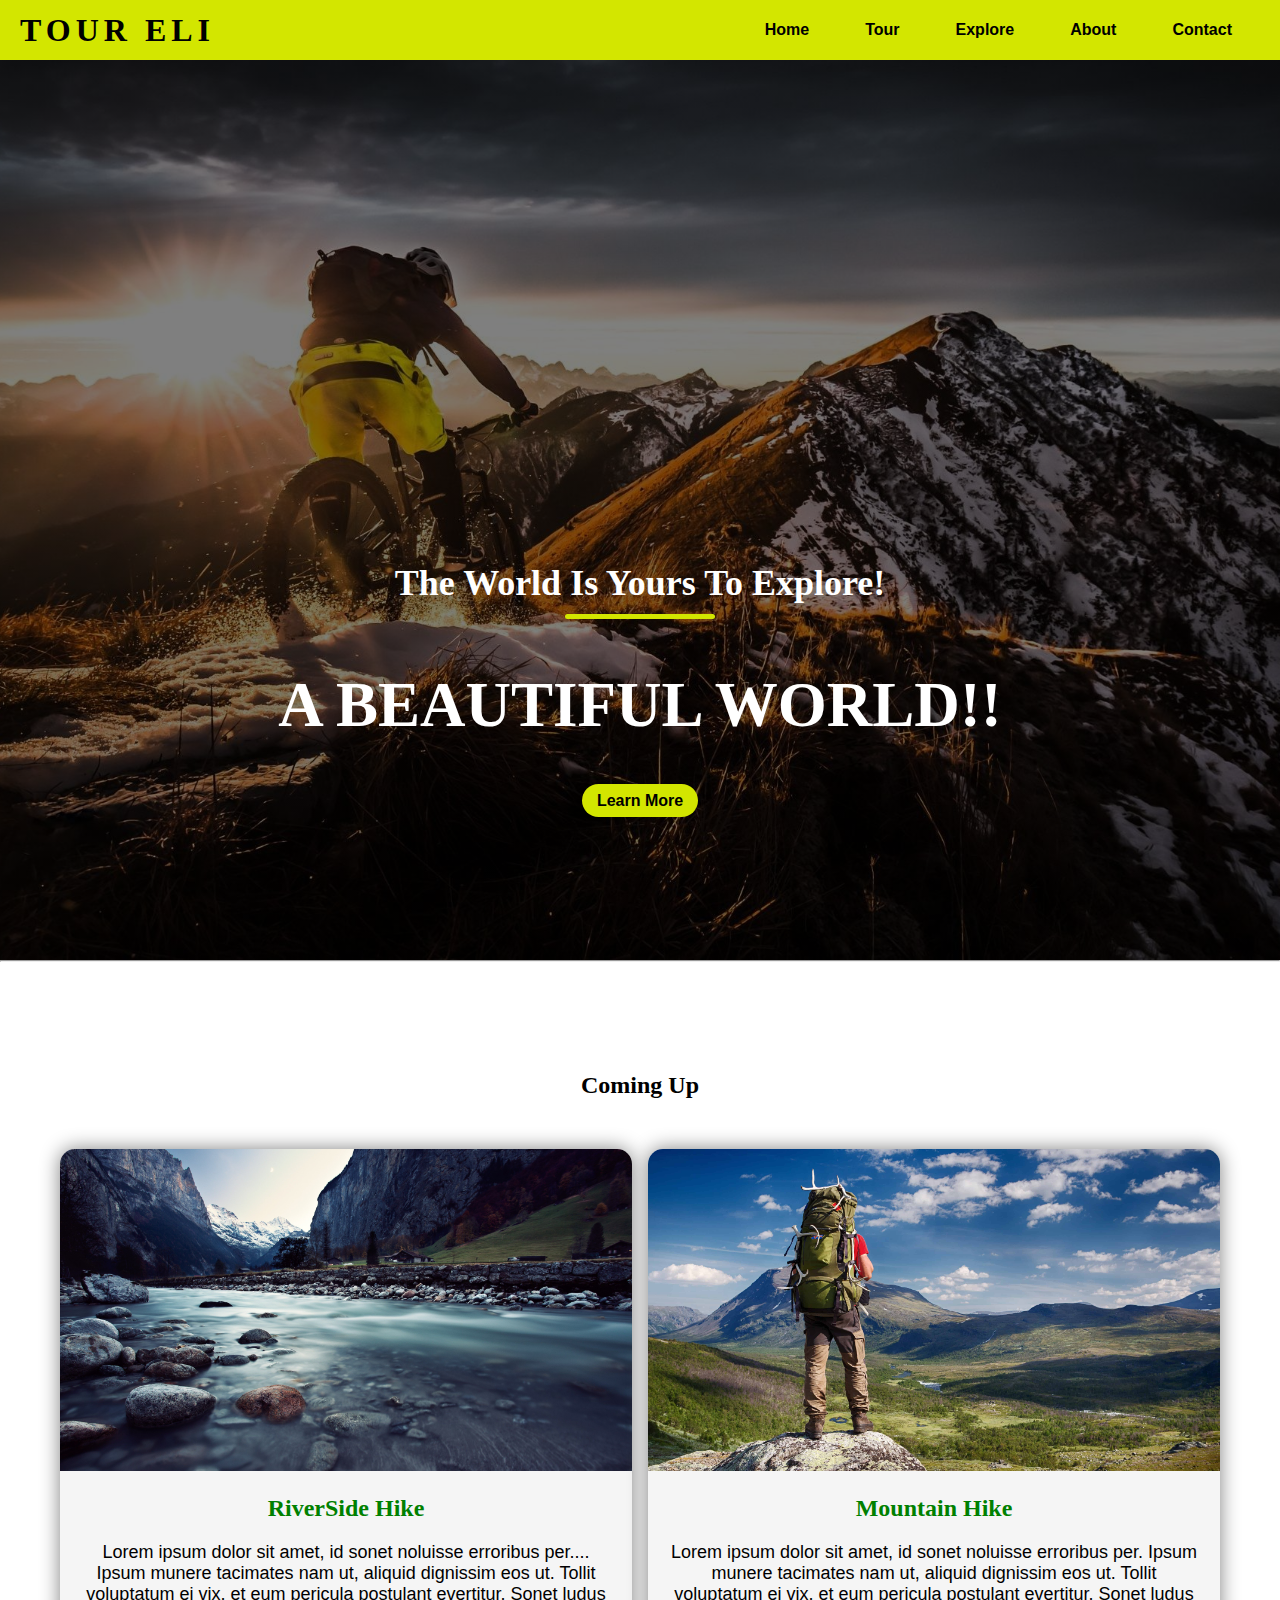
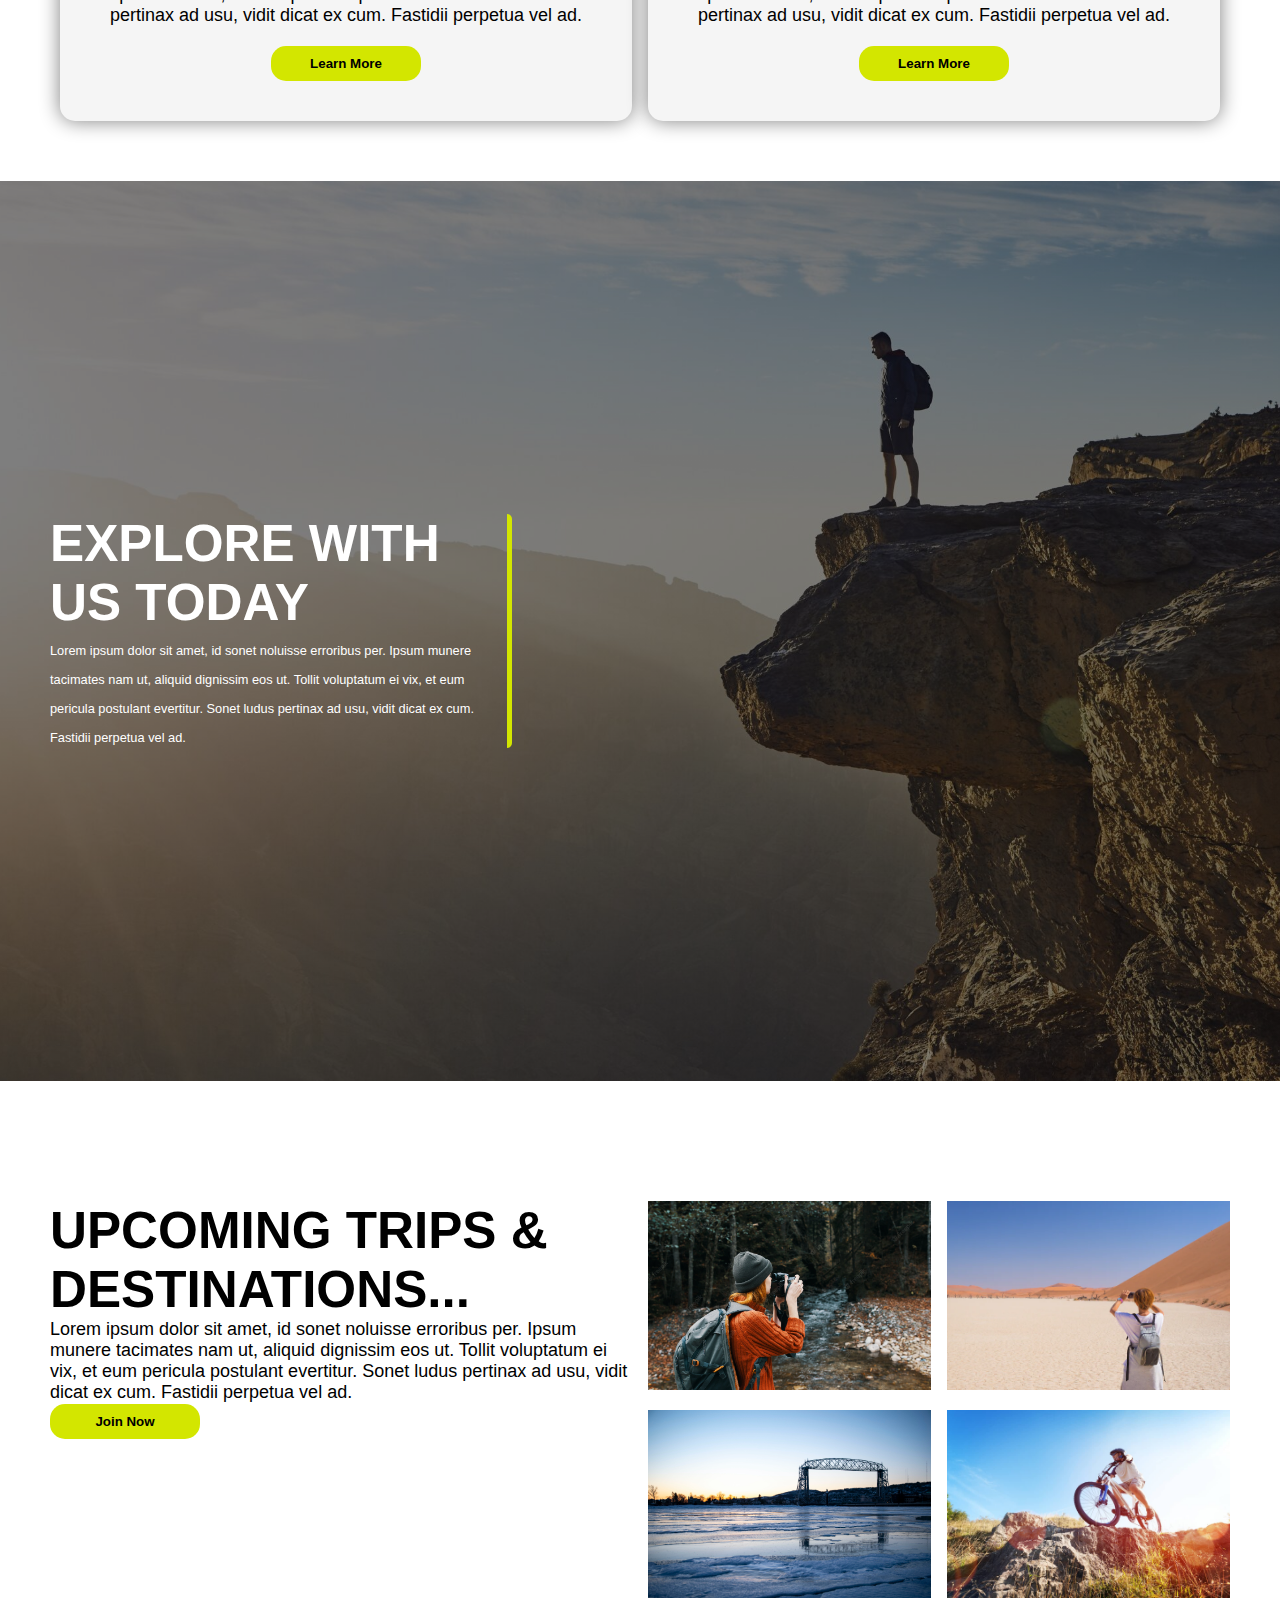
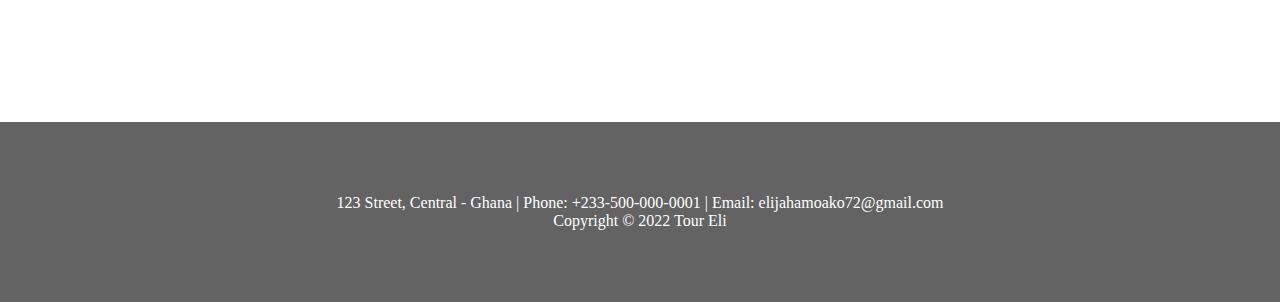
<file: index.html>
<!DOCTYPE html>
<html lang="en">
    <head>
        <meta charset="UTF-8">
        <meta http-equiv="X-UA-Compatible" content="IE=edge">
        <meta name="viewport" content="width=device-width, initial-scale=1.0">
        <title>Tour Eli</title>
        <link href="style.css" rel="stylesheet">
        <link rel="icon" href="/images/mem.png" type="image/gif">
        <link rel="html" href="tour.html">
    </head>
    <body><!--first page of the website begins here-->
        <nav class="navbar">
            <div>
                <h1 class="logo">TOUR ELI</h1>
            </div>
            <div class="anchor">
                <a href="index.html">Home</a>
                <a href="tour.html">Tour</a>
                <a href="#">Explore</a>
                <a href="#">About</a>
                <a href="#">Contact</a>
            </div>
        </nav>
        <header>
            <div class="header-content">
                <h2>The World Is Yours To Explore!</h2>
                <div class="line"></div>
                <h1>A BEAUTIFUL WORLD!!</h1>
                <a href="#" class="ctn">Learn More</a>
            </div>
        </header>
        <hr>
        <!--second page of the website begins here-->
        <section>
            <div class="second-head">
                <h2>Coming Up</h2>
            </div>
            <!--second container for two pictures-->
            <div class="second-container">
                <div class="river-side">
                    <img src="/images/riverpic.png" alt="" class="image">
                    <div class="river-side-details">
                        <h2>RiverSide Hike</h2>
                        <p>Lorem ipsum dolor sit amet, id sonet noluisse erroribus per.... Ipsum munere tacimates nam ut, aliquid dignissim eos ut. Tollit voluptatum ei vix, et eum pericula postulant evertitur. Sonet ludus pertinax ad usu, vidit dicat ex cum. Fastidii perpetua vel ad.</p>
                        <button>Learn More</button>
                    </div>
                </div>
                <div class="mountain-side">
                    <img src="/images/mountain.png" alt="" class="image">
                    <div class="mountain-side-details">
                        <h2>Mountain Hike</h2>
                        <p>Lorem ipsum dolor sit amet, id sonet noluisse erroribus per. Ipsum munere tacimates nam ut, aliquid dignissim eos ut. Tollit voluptatum ei vix, et eum pericula postulant evertitur. Sonet ludus pertinax ad usu, vidit dicat ex cum. Fastidii perpetua vel ad.</p>
                        <button>Learn More</button>
                    </div>
                </div>
            </div>   
        </section>
        <div class="third-section"><!--third page of the website begins here-->
            <div class="third-section-bg"></div> 
            <div class="explore-with-us">
                <h1>EXPLORE WITH US TODAY</h1>
                <span>Lorem ipsum dolor sit amet, id sonet noluisse erroribus per. Ipsum munere tacimates nam ut, aliquid dignissim eos ut. Tollit voluptatum ei vix, et eum pericula postulant evertitur. Sonet ludus pertinax ad usu, vidit dicat ex cum. Fastidii perpetua vel ad.</span>
            </div>
        </div>
        <div class="last-section"><!--fourth page of the website begins here-->
            <div class="left-column">
                <h1>UPCOMING TRIPS & DESTINATIONS...</h1>
                <P>Lorem ipsum dolor sit amet, id sonet noluisse erroribus per. Ipsum munere tacimates nam ut, aliquid dignissim eos ut. Tollit voluptatum ei vix, et eum pericula postulant evertitur. Sonet ludus pertinax ad usu, vidit dicat ex cum. Fastidii perpetua vel ad.</P>
                <button class="join-btn">Join Now</button>
            </div>
            <div class="right-column">
                <div class="middle1-column">
                    <img src="/images/tourpic1.png" alt="" class="pics">
                </div>
                <div class="right1-column">
                    <img src="/images/tourpic2.png" alt="" class="pics">
                </div>
                <div class="middle2-column">
                    <img src="/images/tourpic3.png" alt="" class="pics">
                </div>
                <div class="right2-column">
                    <img src="/images/tourpic4.png" alt="" class="pics">
                </div>
            </div>
        </div>
        <footer><!--the footer of the website-->
            <span>123 Street, Central - Ghana | Phone: +233-500-000-0001 | Email: elijahamoako72@gmail.com</span>
            <span>Copyright &copy; 2022 Tour Eli</span>
        </footer>
    </body>
</html>
</file>
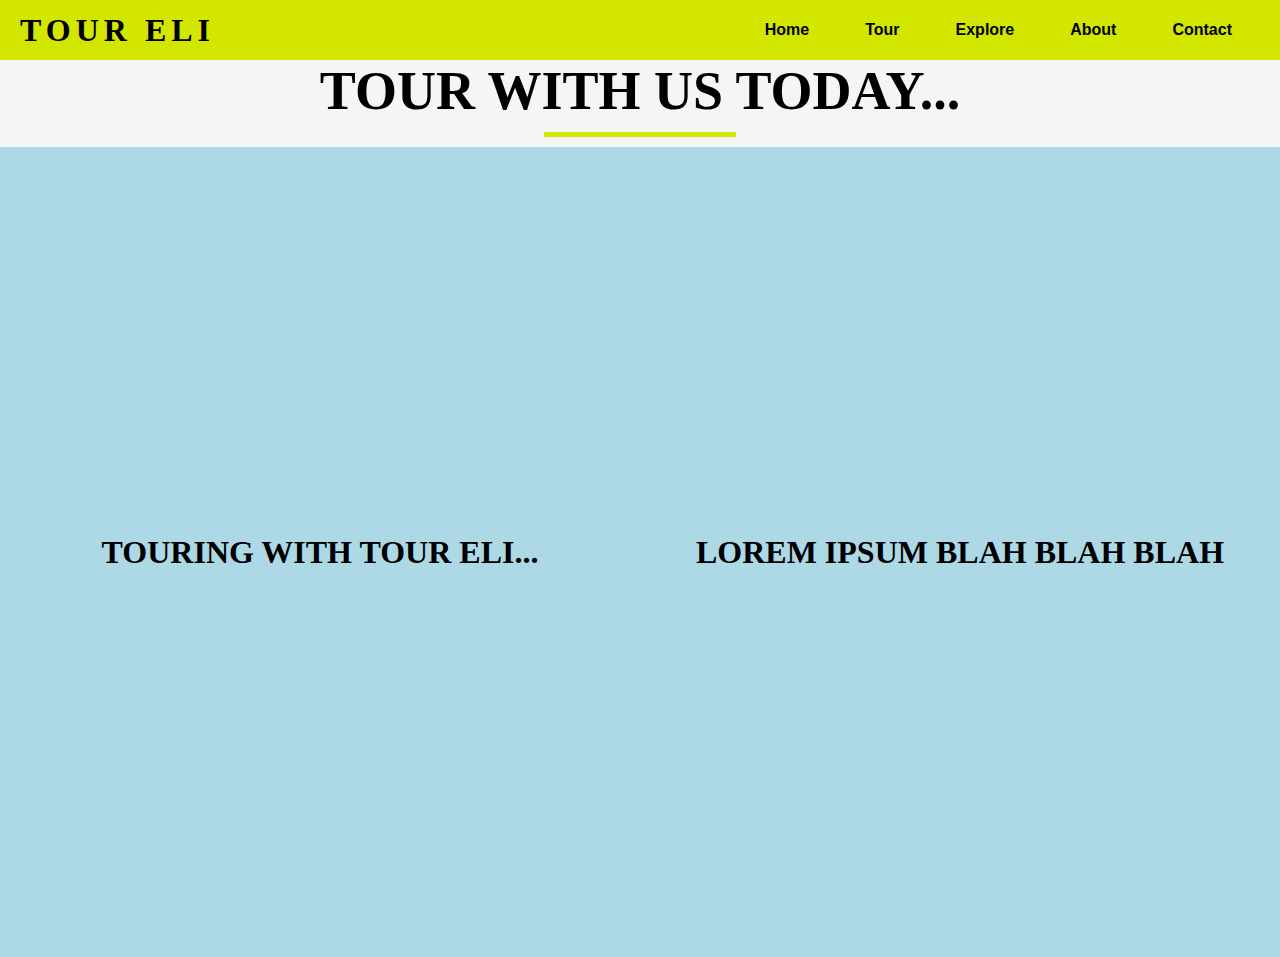
<file: tour.html>
<!DOCTYPE html>
    <html lang="en">
    <head>
        <meta charset="UTF-8">
        <meta http-equiv="X-UA-Compatible" content="IE=edge">
        <meta name="viewport" content="width=device-width, initial-scale=1.0">
        <link rel="html" href="index.html">
        <link rel="icon" href="/images/mem.png" type="image/gif">
        <title>Tour / Tour Eli</title>
        <style>
            * {
                margin: 0;
                padding: 0;
                box-sizing: border-box;
            }
            body {
                scroll-behavior: smooth;
            }
            a {
                text-decoration: none;
                cursor: pointer;
                margin: 0 20px 0 20px;
                color: black;
                font-family: Roboto, Arial;
                font-weight: bold;
                border-radius: 20px;
                padding: 5px 8px;
            }
            a:active {
                color: rgb(255, 255, 255);
                background-color: red;
            }
            a:hover {
                border-radius: 20px;
                background-color: rgb(211, 230, 0);
                transition: 0.2s;
                color: rgb(255, 255, 255);
            }
            .anchor {
                display: flex;
                flex-wrap: wrap;
                align-items: center;
            }
            .navbar {
                position: fixed;
                top: 0;
                left: 0;
                display: flex;
                width: 100%;
                justify-content: space-between;
                padding: 20px;
                color: rgb(0, 0, 0);
                height: 60px;
                background-color: rgb(211, 230, 0);
                align-items: center;
                z-index: 100;
            }
            .logo {
                font-family: wheat, plato, "Curlz MT", cursive, "Comic Sans MS";
                font-weight: bold;
                letter-spacing: 5px;
                font-size: xx-large;
                align-items: center;
            }
            body {
                background-color: whitesmoke;
            }
            main {
                margin-top: 60px;
                display: flex;
            }
            .h1-div {
                margin: 0 auto;
                font-size: 3vmin;
            }
            .tour-line {
                margin: 10px auto;
                height: 5px;
                width: 15vw;
                background-color: rgb(211, 230, 0);
            }
            .about-tour {
                background-color: lightblue;
                height: 90vh;
                display: grid;
                grid-template-columns: 1fr 1fr;
                justify-items: center;
                align-items: center;
            }
        </style>
    </head>
    <body>
        <nav class="navbar">
            <div>
                <h1 class="logo">TOUR ELI</h1>
            </div>
            <div class="anchor">
                <a href="index.html">Home</a>
                <a href="tour.html">Tour</a>
                <a href="#">Explore</a>
                <a href="#">About</a>
                <a href="#">Contact</a>
            </div>
        </nav>
        <main>
            <div class="h1-div">
                <h1>TOUR WITH US TODAY...</h1>
                <div class="tour-line"></div>
            </div>
        </main>
        <div class="about-tour">
            <div class="tour-h1"><h1>TOURING WITH TOUR ELI...</h1></div>
            <div class="tour-image"><h1>LOREM IPSUM BLAH BLAH BLAH</h1></div>

        </div>
            
    </body>
</html>
</file>
<file: style.css>
* {
    margin: 0;
    padding: 0;
    box-sizing: border-box;
}
body {
    scroll-behavior: smooth;
}
a {
    text-decoration: none;
    cursor: pointer;
    margin: 0 20px 0 20px;
    color: black;
    font-family: Roboto, Arial;
    font-weight: bold;
    border-radius: 20px;
    padding: 5px 8px;
}
a:active {
    color: rgb(255, 255, 255);
}
a:hover {
    border-radius: 20px;
    background-color: rgb(211, 230, 0);
    transition: 0.2s;
    color: rgb(255, 255, 255);
}
.anchor {
    display: flex;
    flex-wrap: wrap;
    align-items: center;
}

/*styling for the Navbar*/

.navbar {
    position: fixed;
    top: 0;
    left: 0;
    display: flex;
    width: 100%;
    justify-content: space-between;
    padding: 20px;
    color: rgb(0, 0, 0);
    height: 60px;
    background-color: rgb(211, 230, 0);
    align-items: center;
    z-index: 100;
}
.logo {
    font-family: wheat, plato, "Curlz MT", cursive, "Comic Sans MS";
    font-weight: bold;
    letter-spacing: 5px;
    font-size: xx-large;
    align-items: center;
}


/* styling for the first page of the website begins here*/
header {
    margin-top: 60px;
    width: 100vw;
    height: 100vh;
    background: linear-gradient(to right, rgba(0,0,0,0.5) 20%, rgba(0,0,0,0.5) 200%), url(/images/HeaderWP.png);
    background-position: bottom;
    background-size: cover;
    display: flex;
    align-items: flex-end;
    justify-content: center;
}
.header-content {
    margin-bottom: 150px;
    color: rgb(255, 255, 255);
    text-align: center;
}
.header-content h2 {
    font-size: 4vmin;
}
.line {
    width: 150px;
    height: 5px;
    background: rgb(211, 230, 0);
    margin: 10px auto;
    border-radius: 5px;
}
.header-content h1 {
    font-size: 7vmin;
    margin-top: 50px;
    margin-bottom: 50px;
}
a.ctn {
    padding: 8px 15px;
    background: rgb(211, 230, 0);
    border-radius: 30px;
    color: black;
}
.ctn:hover {
    background-color: rgb(248, 255, 166);
}
.menu-btn {
    position: absolute;
    top: 30px;
    right: 30px;
    width: 40px;
    cursor: pointer;
}

/* styling for the second page of the second page of the website begins here*/

section {
    margin-top: 50px;
    padding: 60px;
}
.second-head {
   text-align: center;
   margin-bottom: 50px;
}


/*styling for the first image on the left, which is the river image*/
.second-container {
    display: grid;
    gap: 1rem;
    grid-template-columns: repeat(auto-fit, minmax(250px, 1fr));
}
.river-side {
    border-radius: 15px;
    box-shadow: 0 0 20px gray;
    
    text-align: center;
    padding-bottom: 20px;
    background-color: whitesmoke;
}
.river-side:hover {
    transform: scale(1.01, 1.01);
    transition: 0.25s;
}
.image {
    width: 100%;
    border-top-left-radius: 15px;
    border-top-right-radius: 15px;
}
.river-side-details {
    width: 100%;
    padding: 20px 20px;
    display: flex;
    flex-direction: column;
    gap: 20px;
}
.river-side h2 {
    color: green;
}
p {
    font-family: Verdana, Geneva, Tahoma, sans-serif;
    font-size: 2vmin;
}
button {
    background-color: rgb(211, 230, 0);
    width: 150px;
    padding: 10px 10px;
    border: none;
    border-radius: 15px;
    cursor: pointer;
    font-weight: 700;
    margin: 0 auto 0 auto;
    font-family: 'Trebuchet MS', 'Lucida Sans Unicode', 'Lucida Grande', 'Lucida Sans', Arial, sans-serif;
}
button:hover {
    box-shadow: 0 0 4px black;
}


/* styling for the second image, which is on the right of this page.*/

.mountain-side {
    border-radius: 15px;
    box-shadow: 0 0 20px gray;
    
    text-align: center;
    padding-bottom: 20px;
    background-color: whitesmoke;
}
.mountain-side:hover {
    transform: scale(1.01, 1.01);
    transition: 0.25s;
}
.mountain-side-details {
    width: 100%;
    padding: 20px 20px;
    display: flex;
    flex-direction: column;
    gap: 20px;
}
.mountain-side h2 {
    color: green;
}

/*styling for the third page of the website begins here */

.third-section {
    height: 100vh;
    width: 100vw;
    display: grid;
    background: linear-gradient(to right, rgba(0,0,0,0.5) 20%, rgba(0,0,0,0.5) 200%), url(/images/ExploreWP.png);
    background-position: center;
    background-size: cover;
}
.third-section-bg {
    width: 100%;
    grid-column: 1;
    grid-row: 1;
}
.explore-with-us {
    color: rgb(255, 255, 255);
    grid-column: 1;
    grid-row: 1;
    justify-self: start;
    align-self: center;
    padding-left: 50px;
    width: 40%;
    font-size: 2vw;
    font-family: sans-serif;
    border-right: 5px solid rgb(211, 230, 0);
    border-radius: 5px;
}
.explore-with-us span {
    font-size: 1vw;
    font-family: Verdana, Geneva, Tahoma, sans-serif;
}
/*styling for the fourth page of the website begins here*/

.last-section {
    margin-top: 20px;
    padding: 50px;
    width: 100%;
    display: grid;
    gap: 1rem;
    grid-template-columns: repeat(auto-fit, minmax(530px, 1fr));
}
.join-btn {
    width: 150px;
}
.join-btn:hover {
    background-color: rgb(248, 255, 166);
}
.left-column {
    margin-top: 50px;
    font-size: 2vw;
    font-family: Verdana, Geneva, Tahoma, sans-serif;
}
.right-column {
    margin-top: 50px;
    display: grid;
    gap: 1rem;
    grid-template-columns: repeat(auto-fit, minmax(250px, 1fr));
}
.pics {
    width: 100%;
}
.pics:hover {
    transform: scale(1.01, 1.01);
    transition: 0.25s;
}

/*styling for the footer part of the website*/
footer {
    margin-top: 70px;
    height: 20vh;
    background-color: rgb(99, 99, 99);
    display: flex;
    flex-direction: column;
    justify-content: center;
    align-items: center;
    text-align: center;
}
footer span {
    color: white;
}

/* Responsiveness for mobile devices for header part*/

@media screen and (max-width:800px) {
    .navbar {
        display: flex;
        flex-direction: column;
        height: 30vh;
        position: relative;
    }
    .anchor {
        display: flex;
        flex-direction: column;
    }
    header {
       margin: 0;
    }
    section {
        display: flex;
        flex-direction: column;
    }
    .third-section {
        display: grid;
        margin-top: 100px;
    }
    .last-section {
        display: flex;
        flex-direction: column;
    }
}
</file>
